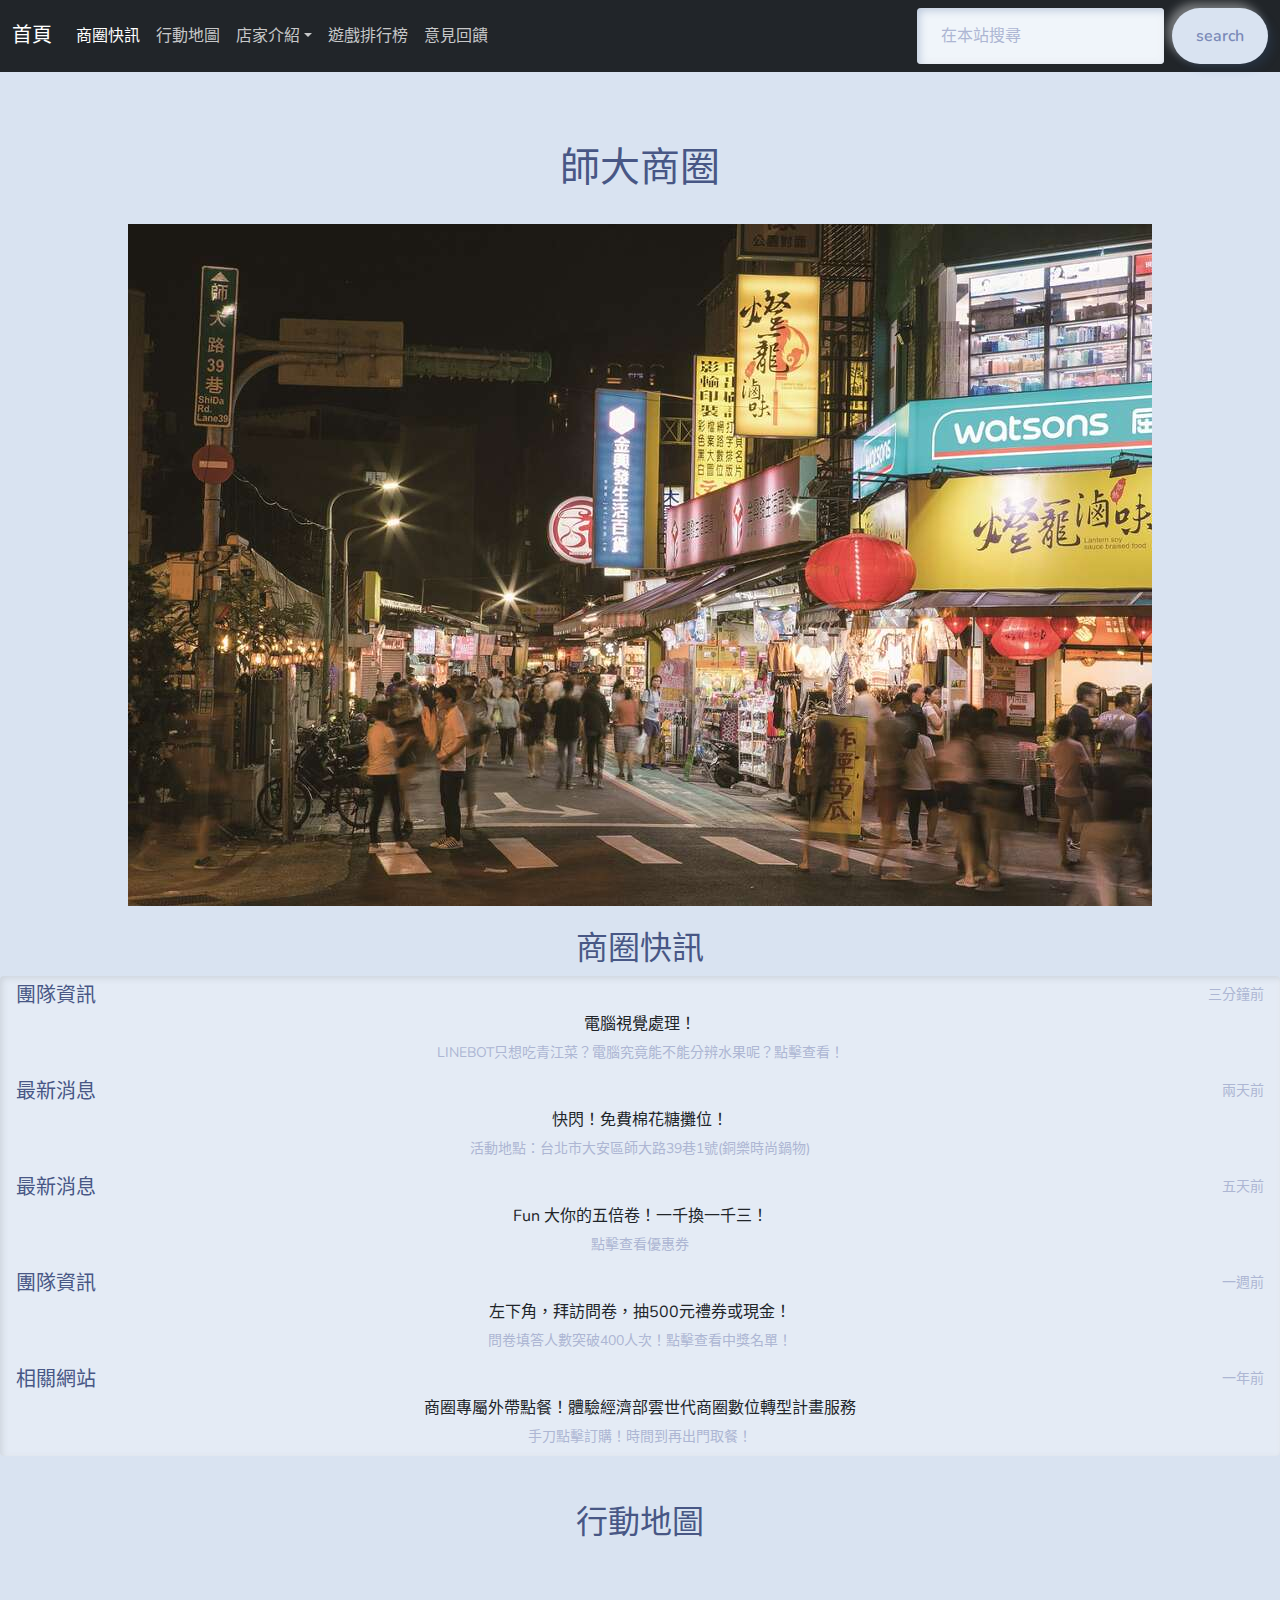
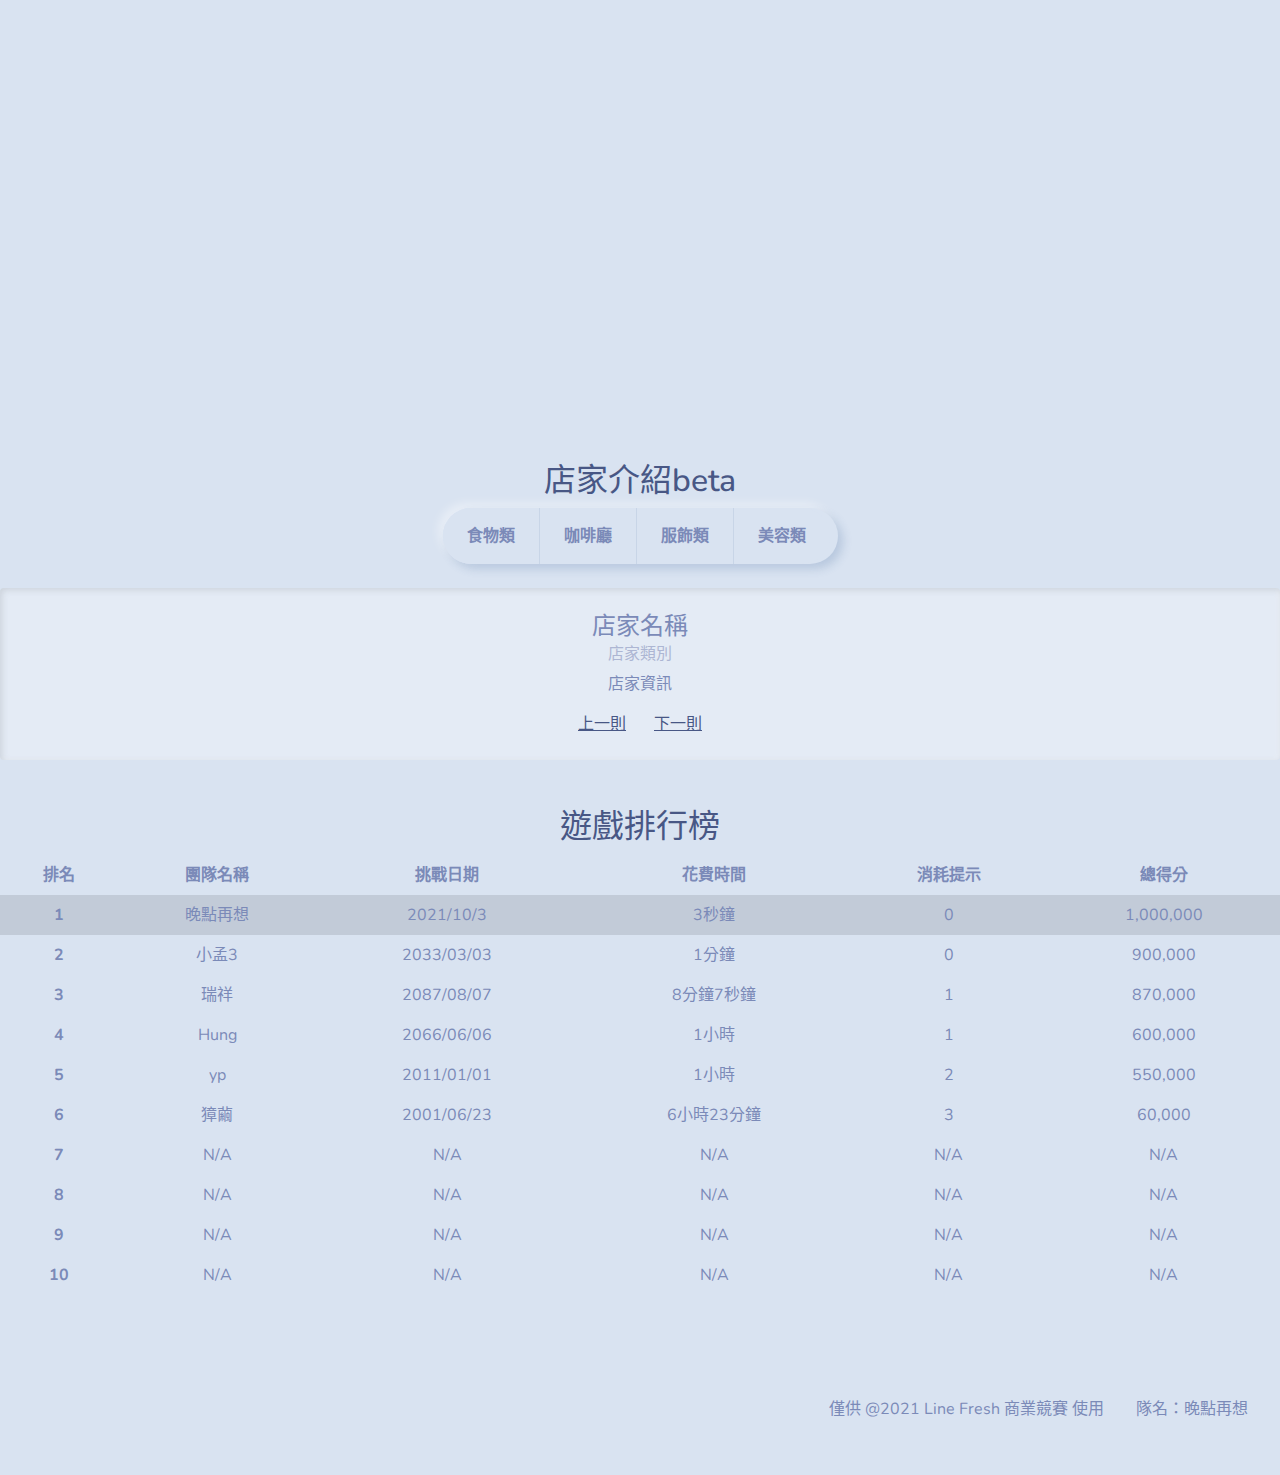
<file: index.html>
<!DOCTYPE html>
<html lang="zh-TW">
<head>
  <meta charset="UTF-8">
  <meta name="viewport" content="width=device-width, initial-scale=1">
  <link rel="icon" href="image/LION32.ico">
  <link rel="stylesheet" href="bootstrap.css" type="text/css">
  <title>師大商圈</title>
</head>
<body>
  <nav class="navbar navbar-expand-lg navbar-dark bg-dark">
  <div class="container-fluid">
    <a class="navbar-brand" href="#">首頁</a>
    <button class="navbar-toggler" type="button" data-bs-toggle="collapse" data-bs-target="#navbarColor02" aria-controls="navbarColor02" aria-expanded="false" aria-label="Toggle navigation">
      <span class="navbar-toggler-icon"></span>
    </button>
    <div class="collapse navbar-collapse" id="navbarColor02">
      <ul class="navbar-nav me-auto">
        <li class="nav-item">
          <a class="nav-link active" href="#news">商圈快訊
            <span class="visually-hidden">(current)</span>
          </a>
        </li>
        <li class="nav-item">
          <a class="nav-link" href="#map">行動地圖</a>
        </li>
        
        <li class="nav-item dropdown">
          <a class="nav-link dropdown-toggle" data-bs-toggle="dropdown" href="#intro" role="button" aria-haspopup="true" aria-expanded="false">店家介紹</a>
          <div class="dropdown-menu">
            <a class="dropdown-item" href="#">食物類</a>
            <a class="dropdown-item" href="#">咖啡廳</a>
            <a class="dropdown-item" href="#">服飾類</a>
            <div class="dropdown-divider"></div>
            <a class="dropdown-item" href="#">美容類</a>
          </div>
        </li>
        <li class="nav-item">
          <a class="nav-link" href="#score">遊戲排行榜</a>
        </li>
        <li class="nav-item">
          <a class="nav-link" href="feedback.html">意見回饋</a>
        </li>
      </ul>
      <form class="d-flex">
        <input class="form-control me-sm-2" type="text" placeholder="在本站搜尋">
        <button class="btn btn-secondary my-2 my-sm-0" type="submit">search</button>
      </form>
    </div>
  </div>
  </nav>
  <main class="text-sm-center">
    <br><br><br>
    <h1>師大商圈</h1>
    <br>
    <img src="image/師大商圈入口.jpeg" alt="圖為師大商圈，取自台北畫刊106年8月第595期">
    <br><br>
    <h2 id="news">商圈快訊</h2>

    <div class="list-group news">
      <a href="https://github.com/Ricky1647/linebot" class="list-group-item list-group-item-action flex-column align-items-start">
        <div class="d-flex w-100 justify-content-between">
          <h5 class="mb-1">團隊資訊</h5>
          <small class="text-muted">三分鐘前</small>
        </div>
        <p class="mb-1">電腦視覺處理！</p>
        <small class="text-muted">LINEBOT只想吃青江菜？電腦究竟能不能分辨水果呢？點擊查看！</small>
      </a>
      <a href="#" class="list-group-item list-group-item-action flex-column align-items-start">
        <div class="d-flex w-100 justify-content-between">
          <h5 class="mb-1">最新消息</h5>
          <small class="text-muted">兩天前</small>
        </div>
        <p class="mb-1">快閃！免費棉花糖攤位！</p>
        <small class="text-muted">活動地點：台北市大安區師大路39巷1號(銅樂時尚鍋物)</small>
      </a>
      <a href="https://www.mobii.ai/Explore/ExploreDetail/290094498963830?navNo=2&showBack=false" class="list-group-item list-group-item-action flex-column align-items-start">
        <div class="d-flex w-100 justify-content-between">
          <h5 class="mb-1">最新消息</h5>
          <small class="text-muted">五天前</small>
        </div>
        <p class="mb-1">Fun 大你的五倍卷！一千換一千三！</p>
        <small class="text-muted">點擊查看優惠券</small>
      </a>
      <a href="#" class="list-group-item list-group-item-action flex-column align-items-start">
        <div class="d-flex w-100 justify-content-between">
          <h5 class="mb-1">團隊資訊</h5>
          <small class="text-muted">一週前</small>
        </div>
        <p class="mb-1">左下角，拜訪問卷，抽500元禮券或現金！</p>
        <small class="text-muted">問卷填答人數突破400人次！點擊查看中獎名單！</small>
      </a>
      <a href="https://mobii.ai/Notification/NotificationDetail/380086749006465?utm_source=line&utm_medium=menu&utm_campaign=microcloud&utm_group=ntnunightmarket" class="list-group-item list-group-item-action flex-column align-items-start">
        <div class="d-flex w-100 justify-content-between">
          <h5 class="mb-1">相關網站</h5>
          <small class="text-muted">一年前</small>
        </div>
        <p class="mb-1">商圈專屬外帶點餐！體驗經濟部雲世代商圈數位轉型計畫服務</p>
        <small class="text-muted">手刀點擊訂購！時間到再出門取餐！</small>
      </a>
    </div>
    <br><br>
    <h2 id="map">行動地圖</h2>
    <iframe src="https://www.google.com/maps/d/embed?mid=10_spP6OcnCMn-zwhUVfgxj3Ni4gd8keb" width="640" height="480"></iframe>
    <br><br>
    <h2 id="intro">店家介紹beta</h2>
    <div class="btn-group" role="group" aria-label="Basic checkbox toggle button group">
      <div class="btn-group me-2" role="group" aria-label="First group">
        <button type="button" class="btn btn-secondary">食物類</button>
        <button type="button" class="btn btn-secondary">咖啡廳</button>
        <button type="button" class="btn btn-secondary">服飾類</button>
        <button type="button" class="btn btn-secondary">美容類</button>
      </div>
    </div>
    <br><br>
    <div class="card">
      <div class="card-body">
        <h4 class="card-title">店家名稱</h4>
        <h6 class="card-subtitle mb-2 text-muted">店家類別</h6>
        <p class="card-text">店家資訊</p>
        <a href="#" class="card-link">上一則</a>
        <a href="#" class="card-link">下一則</a>
      </div>
    </div>
    <br><br>
    <h2 id="score">遊戲排行榜</h2>
    <table class="table table-hover">
      <thead>
        <tr>
          <th scope="col">排名</th>
          <th scope="col">團隊名稱</th>
          <th scope="col">挑戰日期</th>
          <th scope="col">花費時間</th>
          <th scope="col">消耗提示</th>
          <th scope="col">總得分</th>
        </tr>
      </thead>
      <tbody>
        <tr class="table-active">
          <th scope="row">1</th>
          <td>晚點再想</td>
          <td>2021/10/3</td>
          <td>3秒鐘</td>
          <td>0</td>
          <td>1,000,000</td>
        </tr>
        <tr>
          <th scope="row">2</th>
          <td>小孟3</td>
          <td>2033/03/03</td>
          <td>1分鐘</td>
          <td>0</td>
          <td>900,000</td>
        </tr>
        <tr>
          <th scope="row">3</th>
          <td>瑞祥</td>
          <td>2087/08/07</td>
          <td>8分鐘7秒鐘</td>
          <td>1</td>
          <td>870,000</td>
        </tr>
        <tr>
          <th scope="row">4</th>
          <td>Hung</td>
          <td>2066/06/06</td>
          <td>1小時</td>
          <td>1</td>
          <td>600,000</td>
        </tr>
        <tr>
          <th scope="row">5</th>
          <td>yp</td>
          <td>2011/01/01</td>
          <td>1小時</td>
          <td>2</td>
          <td>550,000</td>
        </tr>
        <tr>
          <th scope="row">6</th>
          <td>獐繭</td>
          <td>2001/06/23</td>
          <td>6小時23分鐘</td>
          <td>3</td>
          <td>60,000</td>
        </tr>
        <tr>
          <th scope="row">7</th>
          <td>N/A</td>
          <td>N/A</td>
          <td>N/A</td>
          <td>N/A</td>
          <td>N/A</td>
        </tr>
        <tr>
          <th scope="row">8</th>
          <td>N/A</td>
          <td>N/A</td>
          <td>N/A</td>
          <td>N/A</td>
          <td>N/A</td>
        </tr>
        <tr>
          <th scope="row">9</th>
          <td>N/A</td>
          <td>N/A</td>
          <td>N/A</td>
          <td>N/A</td>
          <td>N/A</td>
        </tr>
        <tr>
          <th scope="row">10</th>
          <td>N/A</td>
          <td>N/A</td>
          <td>N/A</td>
          <td>N/A</td>
          <td>N/A</td>
        </tr>
      </tbody>
    </table>
    <br><br>
  </main>
  <footer>
      <p class="footer-text">僅供 @2021 Line Fresh 商業競賽 使用&emsp;&emsp;隊名：晚點再想&emsp;&emsp;</p>
  </footer>
</body>
</html>
</file>
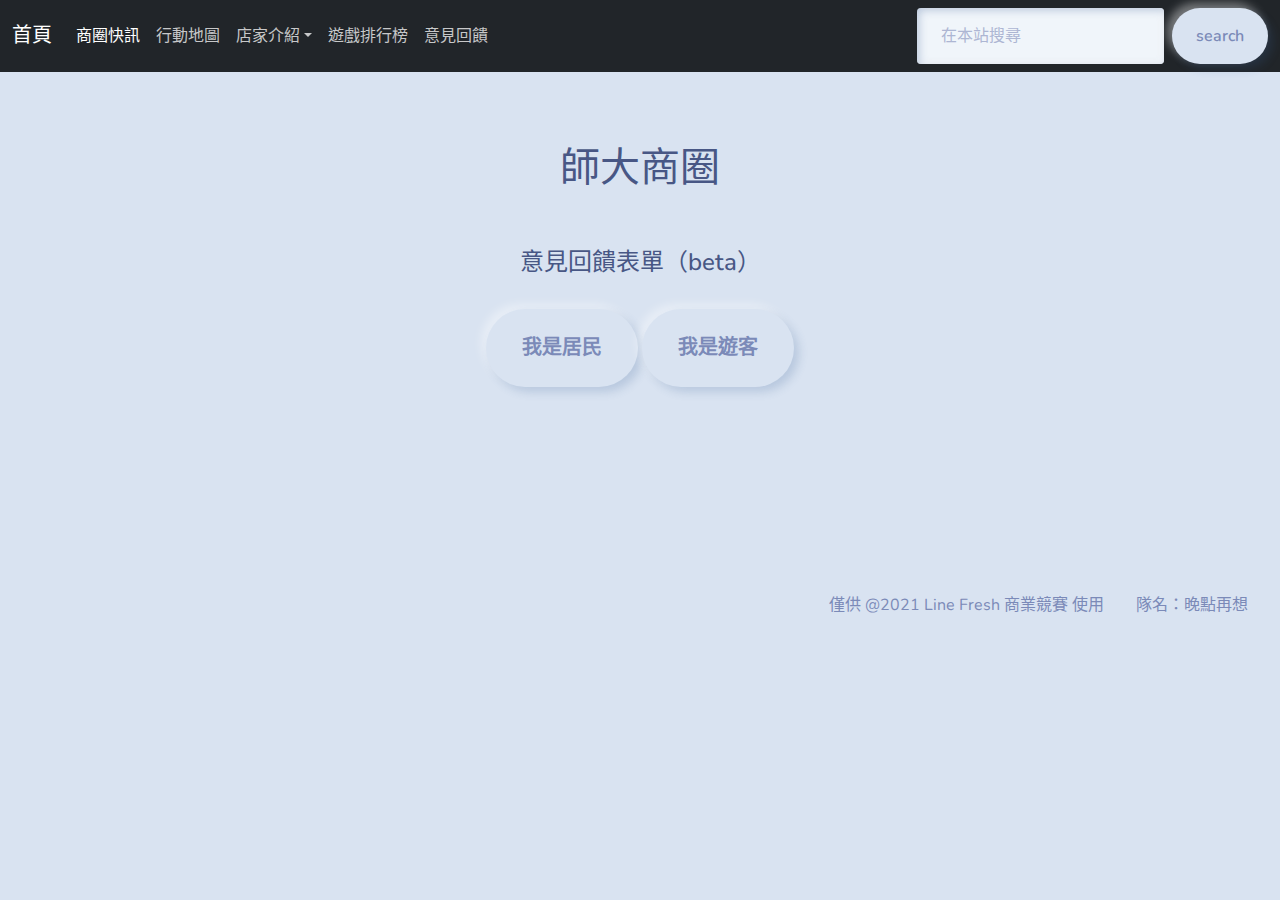
<file: feedback.html>
<!DOCTYPE html>
<html lang="zh-TW">
<head>
  <meta charset="UTF-8">
  <meta name="viewport" content="width=device-width, initial-scale=1">
  <link rel="icon" href="image/LION32.ico">
  <link rel="stylesheet" href="bootstrap.css" type="text/css">
  <title>師大商圈</title>
</head>
<body>
  <nav class="navbar navbar-expand-lg navbar-dark bg-dark">
  <div class="container-fluid">
    <a class="navbar-brand" href="index.html">首頁</a>
    <button class="navbar-toggler" type="button" data-bs-toggle="collapse" data-bs-target="#navbarColor02" aria-controls="navbarColor02" aria-expanded="false" aria-label="Toggle navigation">
      <span class="navbar-toggler-icon"></span>
    </button>
    <div class="collapse navbar-collapse" id="navbarColor02">
      <ul class="navbar-nav me-auto">
        <li class="nav-item">
          <a class="nav-link active" href="index.html#news">商圈快訊
            <span class="visually-hidden">(current)</span>
          </a>
        </li>
        
        <li class="nav-item">
          <a class="nav-link" href="index.html#map">行動地圖</a>
        </li>
        <li class="nav-item dropdown">
          <a class="nav-link dropdown-toggle" data-bs-toggle="dropdown" href="index.html#intro" role="button" aria-haspopup="true" aria-expanded="false">店家介紹</a>
          <div class="dropdown-menu">
            <a class="dropdown-item" href="#">食物類</a>
            <a class="dropdown-item" href="#">咖啡廳</a>
            <a class="dropdown-item" href="#">服飾類</a>
            <div class="dropdown-divider"></div>
            <a class="dropdown-item" href="#">美容類</a>
          </div>
        </li>
        <li class="nav-item">
          <a class="nav-link" href="index.html#score">遊戲排行榜</a>
        </li>
        <li class="nav-item">
          <a class="nav-link" href="feedback.html">意見回饋</a>
        </li>
      </ul>
      <form class="d-flex">
        <input class="form-control me-sm-2" type="text" placeholder="在本站搜尋">
        <button class="btn btn-secondary my-2 my-sm-0" type="submit">search</button>
      </form>
    </div>
  </div>
  </nav>
  <main class="text-sm-center">
    <br>
    <br>
    <br>
    <h1>師大商圈</h1>
    <br><br>
    <h4>意見回饋表單（beta）</h4>
    <br>
    <input class="btn btn-lg btn-primary" type="button" value="我是居民" onclick="location.href='#'">
    <input class="btn btn-lg btn-primary" type="button" value="我是遊客" onclick="location.href='#'">
    <br>
    <br>
    <br>
    <br>
    <br>
    <br>
    <br>
    <br>
  </main>
  <footer>
      <p class="footer-text">僅供 @2021 Line Fresh 商業競賽 使用&emsp;&emsp;隊名：晚點再想&emsp;&emsp;</p>
  </footer>
</body>
</html>
</file>
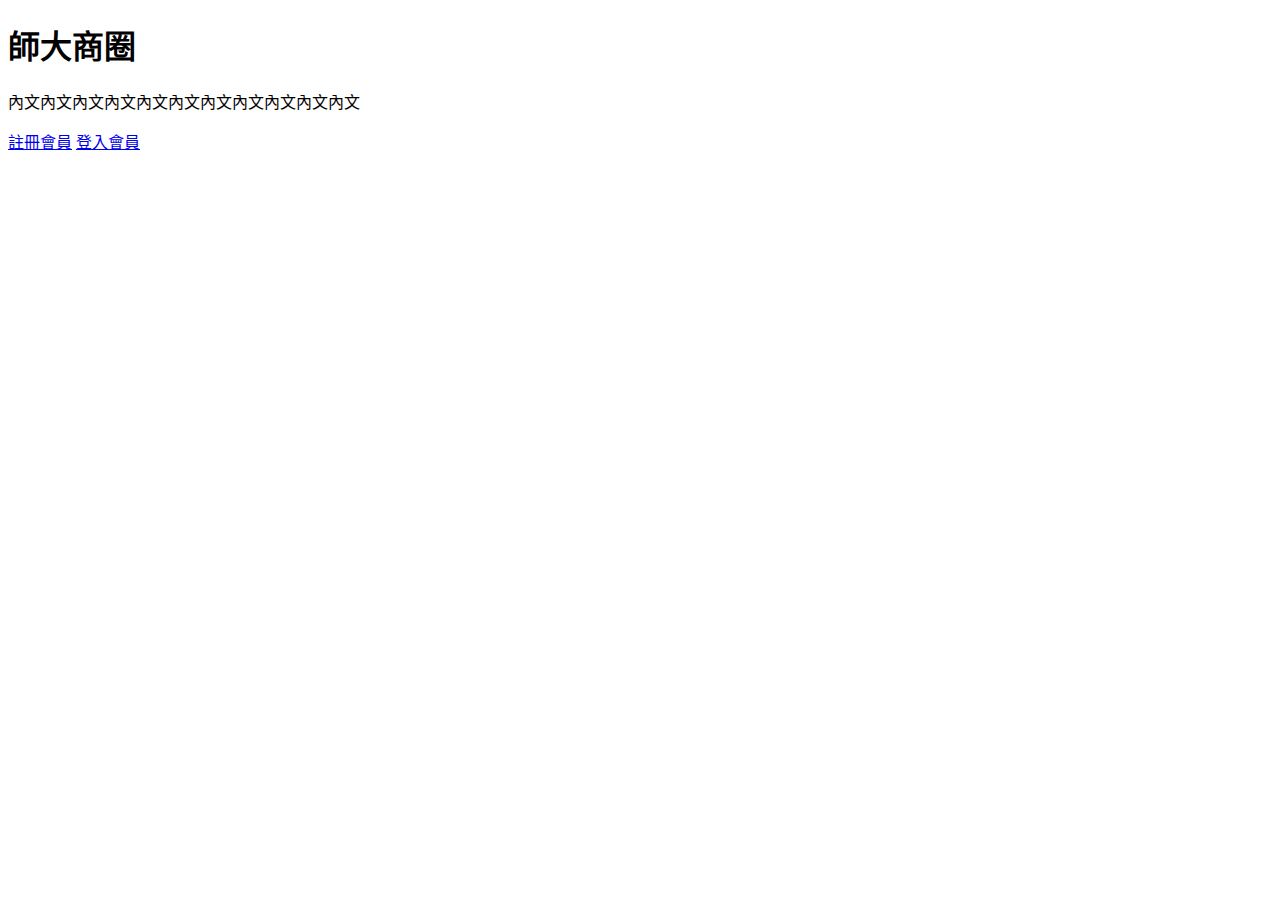
<file: home.html>
<!DOCTYPE html>
<html lang="zh-TW">
<head>
  <meta charset="UTF-8">
  <meta name="viewport" content="width=device-width, initial-scale=1" />
  <link rel="icon" href="{{ url_for('static', filename='LION.ico') }}">
  <title>師大商圈</title>
</head>
<body>
  <h1>師大商圈</h1>
  <p>內文內文內文內文內文內文內文內文內文內文內文</p>
  <a href="https://ypprarg.herokuapp.com/register">註冊會員</a>
  <a href="https://ypprarg.herokuapp.com/login">登入會員</a>
</body>
</html>
</file>
